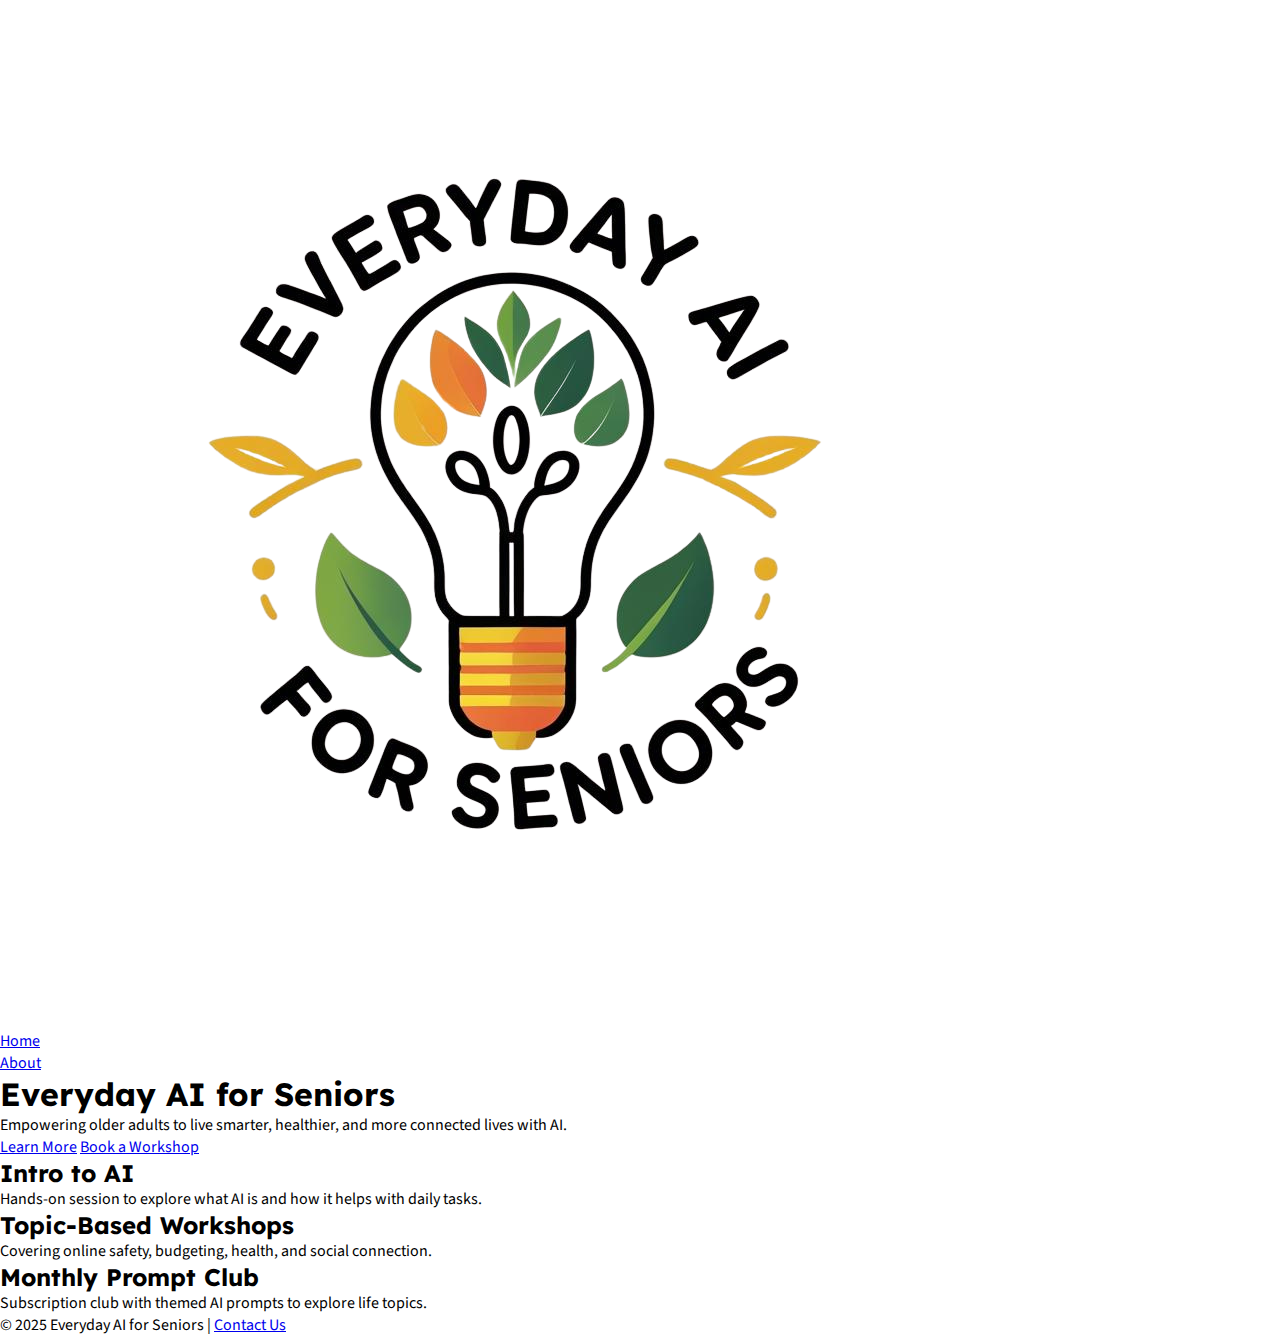
<file: Index.html>
<!DOCTYPE html>
<html lang="en">
<head>
  <meta charset="UTF-8" />
  <meta name="viewport" content="width=device-width, initial-scale=1.0" />
  <title>Your Page Title</title>

  <!-- ✅ Add this line for Google Fonts -->
  <link href="https://fonts.googleapis.com/css2?family=Lexend&family=Source+Sans+3&display=swap" rel="stylesheet">
  
  <!-- ✅ Keep your existing stylesheet -->
  <link rel="stylesheet" href="custom.css" />
</head>
<body>
  <!-- Your content here -->
</body>
</html>
  <meta charset="UTF-8" />
  <meta name="viewport" content="width=device-width, initial-scale=1.0" />
  <title>Everyday AI for Seniors</title>
  <link rel="stylesheet" href="custom.css" />
  <link rel="icon" href="logo.png" type="image/png">
</head>
<body>
  <header>
  <nav>
    <div class="logo">
      <img src="images/logo.png" alt="Your Site Logo" />
    </div>
    <ul class="nav-links">
      <li><a href="index.html">Home</a></li>
      <li><a href="about.html">About</a></li>
      <!-- More links -->
    </ul>
  </nav>
</header>
  <main>
    <section class="hero">
      <h1>Everyday AI for Seniors</h1>
      <p>Empowering older adults to live smarter, healthier, and more connected lives with AI.</p>
      <div class="hero-buttons">
        <a href="about.html" class="button">Learn More</a>
        <a href="https://calendly.com" class="button" target="_blank">Book a Workshop</a>
      </div>
    </section>

    <section class="services-preview">
      <div class="service-card">
        <h2>Intro to AI</h2>
        <p>Hands-on session to explore what AI is and how it helps with daily tasks.</p>
      </div>
      <div class="service-card">
        <h2>Topic-Based Workshops</h2>
        <p>Covering online safety, budgeting, health, and social connection.</p>
      </div>
      <div class="service-card">
        <h2>Monthly Prompt Club</h2>
        <p>Subscription club with themed AI prompts to explore life topics.</p>
      </div>
    </section>
  </main>

  <footer>
    <p>&copy; 2025 Everyday AI for Seniors | <a href="mailto:info@everydayaiseniors.org">Contact Us</a></p>
  </footer>
</body>
</html>
</file>
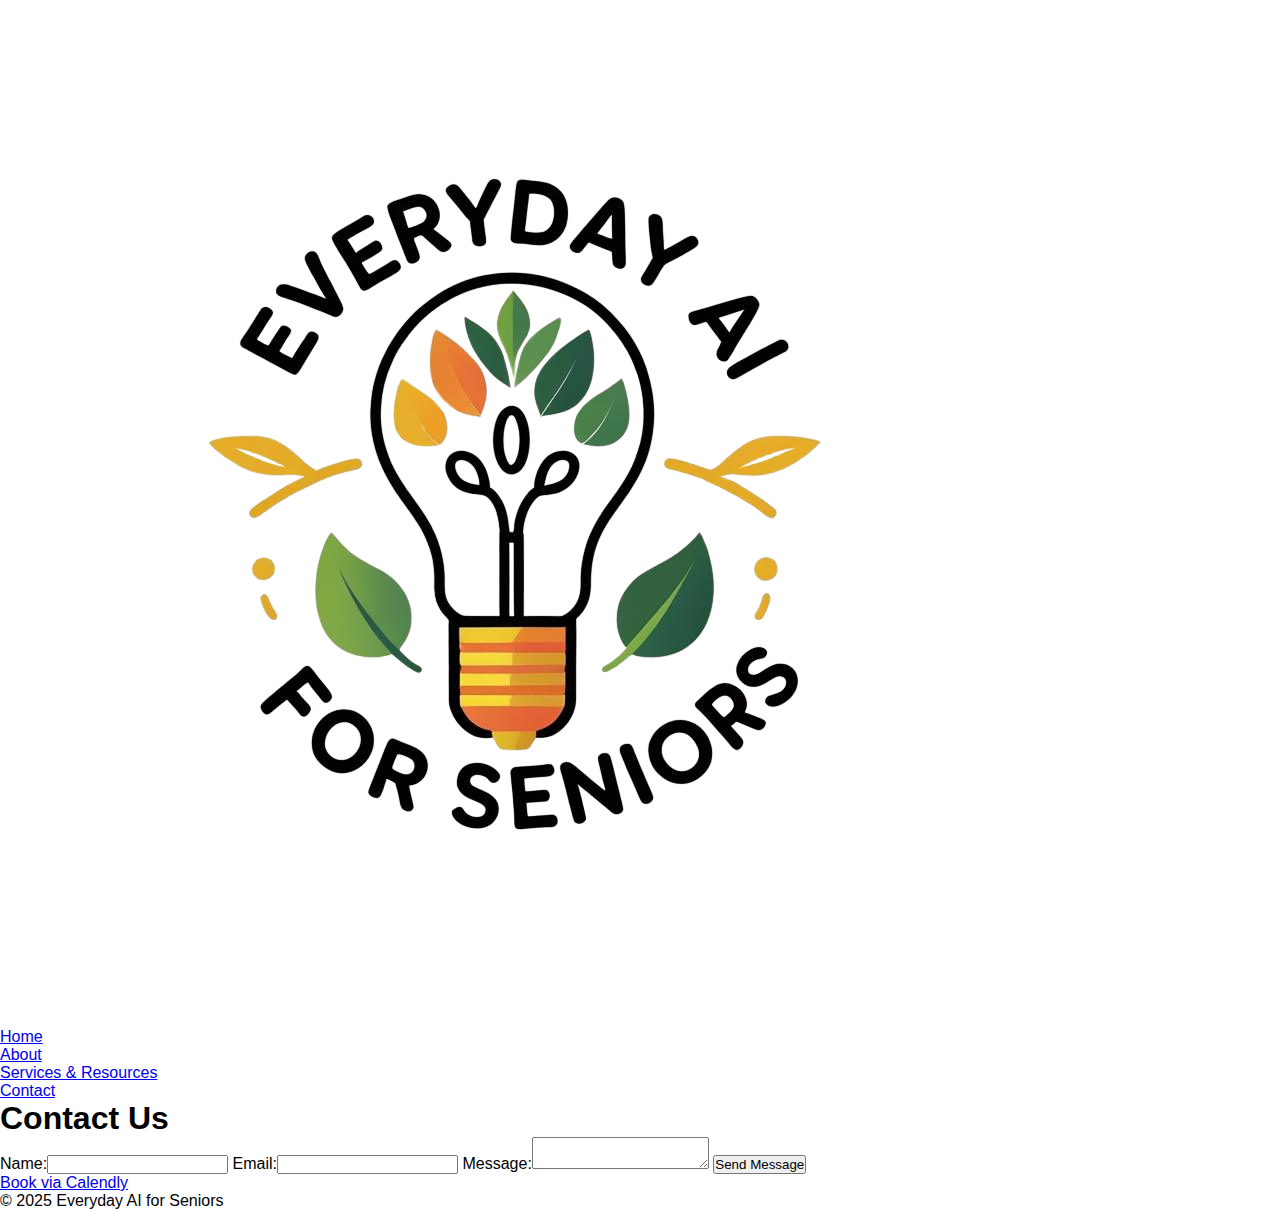
<file: contact.html>
<!DOCTYPE html>
<html lang="en">
<head>
  <meta charset="UTF-8" />
  <meta name="viewport" content="width=device-width, initial-scale=1.0" />
  <title>Contact | Everyday AI for Seniors</title>
  <link rel="stylesheet" href="custom.css" />
</head>
<body>
  <header>
    <nav>
      <div class="logo"><img src="logo.png" alt="Everyday AI for Seniors" /></div>
      <ul class="nav-links">
        <li><a href="index.html">Home</a></li>
        <li><a href="about.html">About</a></li>
        <li><a href="programs.html">Services & Resources</a></li>
        <li><a href="contact.html">Contact</a></li>
      </ul>
    </nav>
  </header>

  <main>
    <section class="contact">
      <h1>Contact Us</h1>
      <form action="https://formspree.io/f/YOUR-FORM-ID" method="POST">
        <label>Name:<input type="text" name="name" required></label>
        <label>Email:<input type="email" name="email" required></label>
        <label>Message:<textarea name="message" required></textarea></label>
        <button type="submit">Send Message</button>
      </form>
      <a href="https://calendly.com" class="button" target="_blank">Book via Calendly</a>
    </section>
  </main>

  <footer>
    <p>&copy; 2025 Everyday AI for Seniors</p>
  </footer>
</body>
</html>
</file>
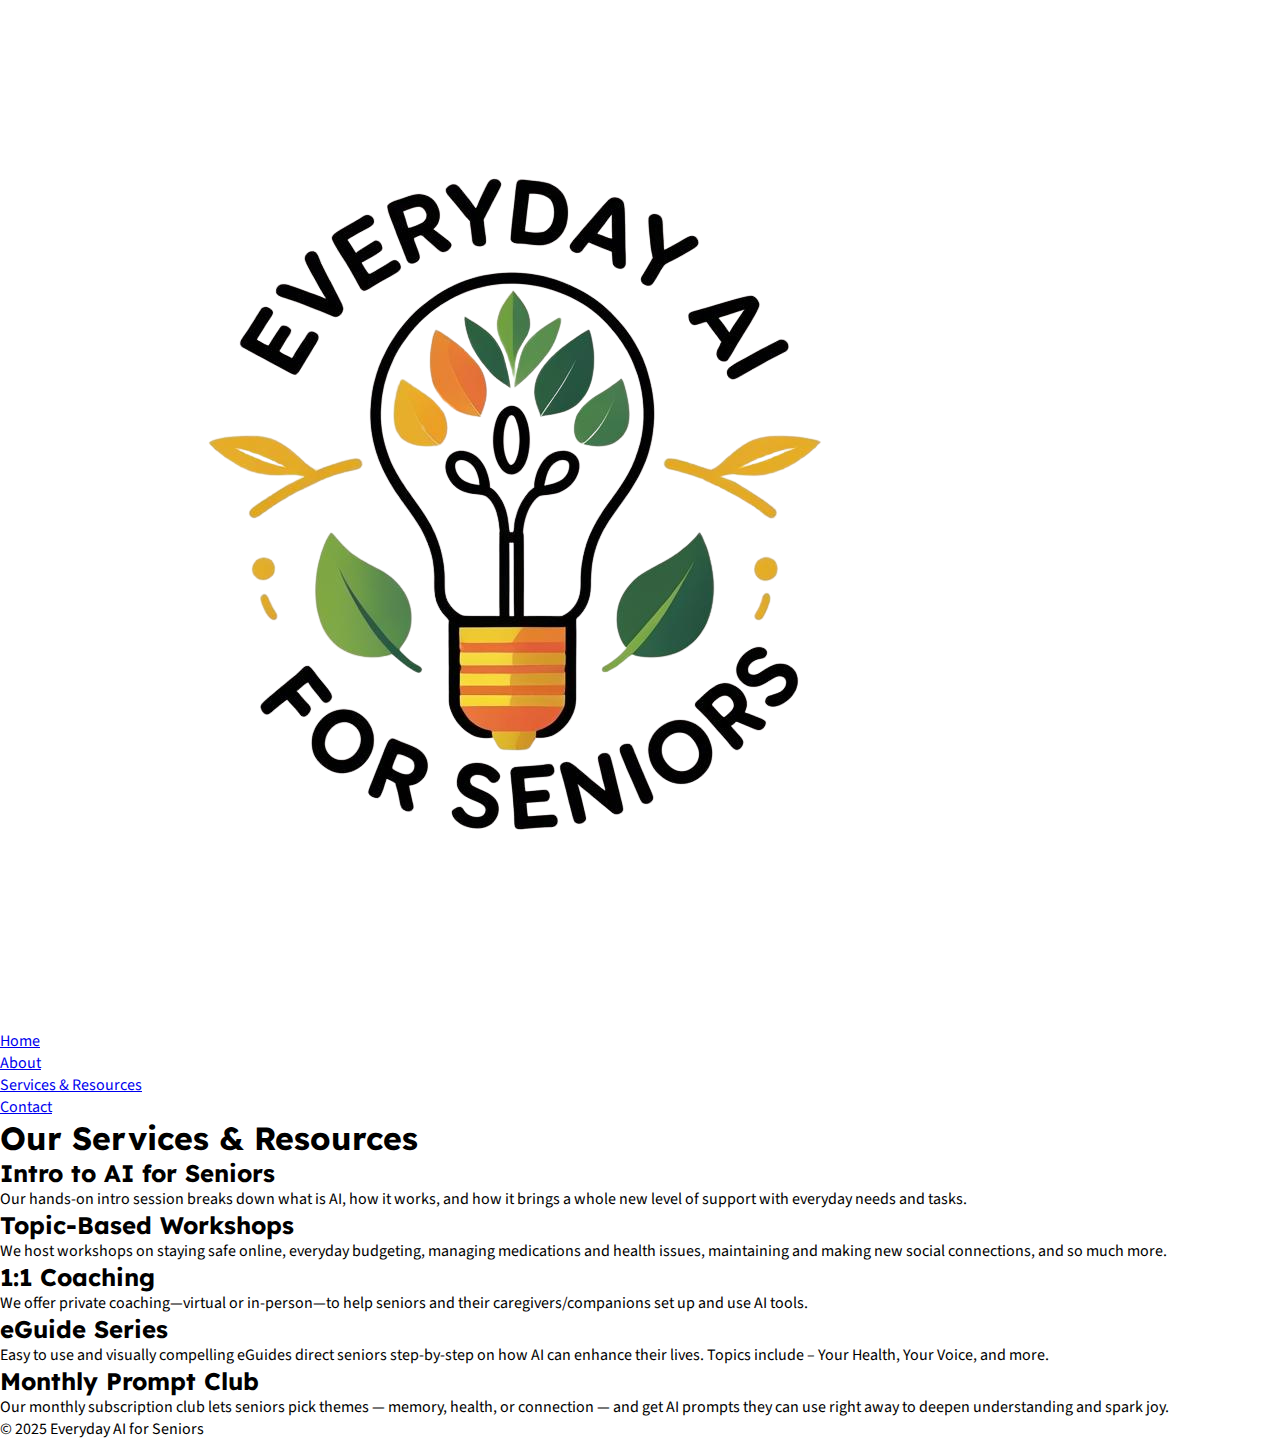
<file: programs.html>
<!DOCTYPE html>
<html lang="en">
<head>
  <meta charset="UTF-8" />
  <meta name="viewport" content="width=device-width, initial-scale=1.0" />
  <title>Your Page Title</title>

  <!-- ✅ Add this line for Google Fonts -->
  <link href="https://fonts.googleapis.com/css2?family=Lexend&family=Source+Sans+3&display=swap" rel="stylesheet">
  
  <!-- ✅ Keep your existing stylesheet -->
  <link rel="stylesheet" href="custom.css" />
</head>
<body>
  <!-- Your content here -->
</body>
</html>
  <meta charset="UTF-8" />
  <meta name="viewport" content="width=device-width, initial-scale=1.0" />
  <title>Services & Resources | Everyday AI for Seniors</title>
  <link rel="stylesheet" href="custom.css" />
</head>
<body>
  <header>
    <nav>
      <div class="logo"><img src="logo.png" alt="Everyday AI for Seniors" /></div>
      <ul class="nav-links">
        <li><a href="index.html">Home</a></li>
        <li><a href="about.html">About</a></li>
        <li><a href="programs.html">Services & Resources</a></li>
        <li><a href="contact.html">Contact</a></li>
      </ul>
    </nav>
  </header>

  <main>
    <section class="programs">
      <h1>Our Services & Resources</h1>

      <div class="program">
        <h2>Intro to AI for Seniors</h2>
        <p>Our hands-on intro session breaks down what is AI, how it works, and how it brings a whole new level of support with everyday needs and tasks.</p>
      </div>

      <div class="program">
        <h2>Topic-Based Workshops</h2>
        <p>We host workshops on staying safe online, everyday budgeting, managing medications and health issues, maintaining and making new social connections, and so much more.</p>
      </div>

      <div class="program">
        <h2>1:1 Coaching</h2>
        <p>We offer private coaching—virtual or in-person—to help seniors and their caregivers/companions set up and use AI tools.</p>
      </div>

      <div class="program">
        <h2>eGuide Series</h2>
        <p>Easy to use and visually compelling eGuides direct seniors step-by-step on how AI can enhance their lives. Topics include – Your Health, Your Voice, and more.</p>
      </div>

      <div class="program">
        <h2>Monthly Prompt Club</h2>
        <p>Our monthly subscription club lets seniors pick themes — memory, health, or connection — and get AI prompts they can use right away to deepen understanding and spark joy.</p>
      </div>
    </section>
  </main>

  <footer>
    <p>&copy; 2025 Everyday AI for Seniors</p>
  </footer>
</body>
</html>
</file>
<file: custom.css>
/* Global Reset */
* {
  margin: 0;
  padding: 0;
  box-sizing: border-box;
}

body {
  font-family: 'Source Sans 3', sans-serif;
  /* ... other styles ... */
}

h1, h2, h3 {
  font-family: 'Lexend', sans-serif;
}
</file>
